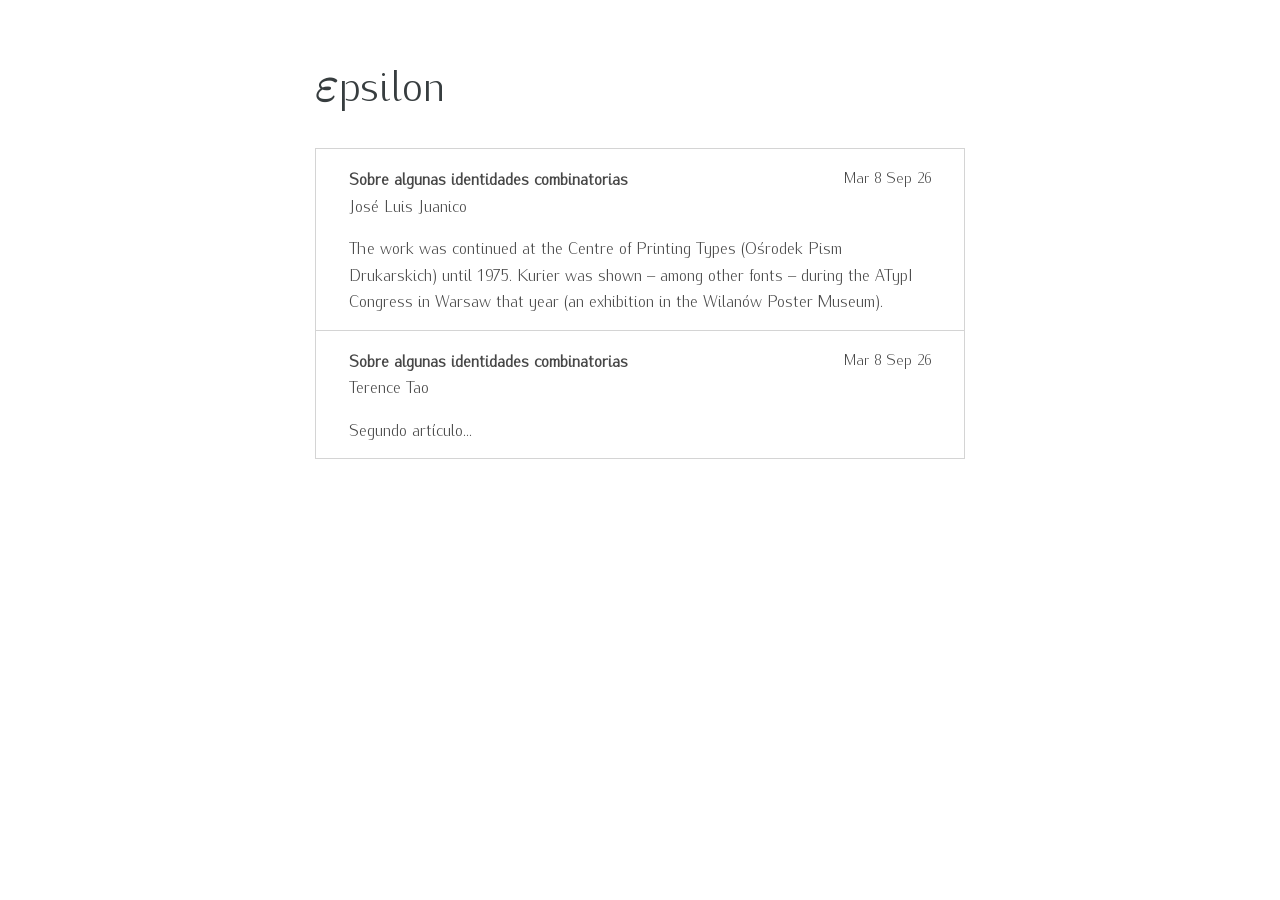
<file: index.html>
<!DOCTYPE html>
<html>
<head>
    <meta charset="UTF-8">
    <title>Épsilon</title>
    <link rel="stylesheet" href="./base.css"/>
    <link rel="stylesheet" href="./katex/katex.min.css"/>
    <script defer src="./katex/katex.min.js"></script>
    <script defer src="./katex/contrib/auto-render.min.js"
                  onload="renderMathInElement(document.body);"></script>
</head>
<body>
    <h1>\(\varepsilon\)psilon</h1>

    <a href="./articles/260908.html" class="article_link"><article class="blog_entry_first">
        <p>
            <span class="blog_entry_title">
                <span>Sobre algunas identidades combinatorias</span>
                <span class="blog_entry_date">Mar 8 Sep 26</span>
            </span>
            <span class="blog_entry_author">José Luis Juanico</span>
        </p>
        <div class="blog_entry_abstract">
            <p>
                The work was continued at the Centre of Printing Types (Ośrodek Pism Drukarskich) until 1975.  Kurier was shown – among other fonts – during the ATypI Congress in Warsaw that year (an exhibition in the Wilanów Poster Museum).
            </p>
        </div>
    </article><a>

    <a href="./articles/260908.html" class="article_link"><article class="blog_entry">
        <p>
            <span class="blog_entry_title">
                <span>Sobre algunas identidades combinatorias</span>
                <span class="blog_entry_date">Mar 8 Sep 26</span>
            </span>
            <span class="blog_entry_author">Terence Tao</span>
        </p>
        <div class="blog_entry_abstract">
            <p>
                Segundo artículo...
            </p>
        </div>
    </article><a>

</body>
</html>
</file>
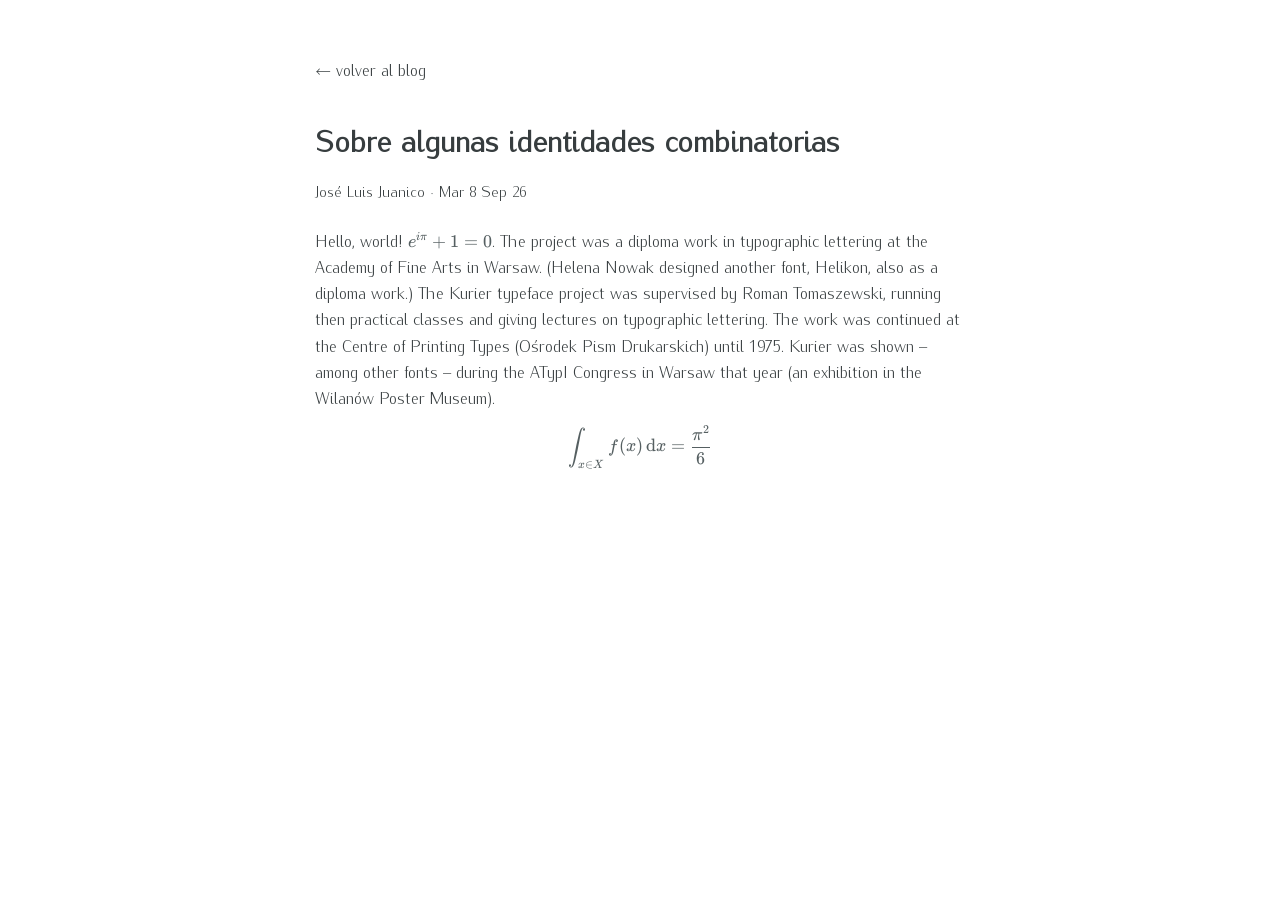
<file: articles/260908.html>
<!DOCTYPE html>
<html>
<head>
    <meta charset="UTF-8">
    <title>Sobre algunas identidades combinatorias</title>
    <link rel="stylesheet" href="../base.css"/>
    <link rel="stylesheet" href="../katex/katex.min.css"/>
    <script defer src="../katex/katex.min.js"></script>
    <script defer src="../katex/contrib/auto-render.min.js"
                  onload="renderMathInElement(document.body);"></script>
</head>

<body>
    <p class="back_to_blog"><a href="../index.html" class="back_to_blog_link">← volver al blog<a></p>
    <h2>Sobre algunas identidades combinatorias</h2>
    <div class="article_info"><p>José Luis Juanico · Mar 8 Sep 26</p></div>

    Hello, world! <span class="math">\(e^{i \pi} + 1 = 0\)</span>. The project was a diploma work in typographic lettering at the Academy of Fine Arts in Warsaw.  (Helena Nowak designed another font, Helikon, also as a diploma work.) The Kurier typeface project was supervised by Roman Tomaszewski, running then practical classes and giving lectures on typographic lettering. The work was continued at the Centre of Printing Types (Ośrodek Pism Drukarskich) until 1975.  Kurier was shown – among other fonts – during the ATypI Congress in Warsaw that year (an exhibition in the Wilanów Poster Museum).

    <p class="math">\[
        \int_{x \in X} f(x) \,\mathrm{d}x = \frac{\pi^2}{6}
    \]</p>
</body>
</html>
</file>
<file: base.css>
@font-face {
    font-family: "Kurier Light";
    src: url("fonts/kurier/KurierLight-Regular.ttf");
}

h1 {
    font-weight: normal;
    font-size: 32pt;
}

h2 {
    font-weight: bold;
    font-size: 22pt;
    padding: 10px 0 0 0;
    margin-bottom: 0;
}

body {
    color: #373D3F;
    font-family: "Kurier Light";
    font-size: 12.3pt;
    margin: 0 auto;
    padding: 20px 50px;
    max-width: 650px;
    line-height: 1.6;
}

.math {
    color: #555F61;
    font-size: 11pt;
}

.blog_entry_first,
.blog_entry {
    color: #474747;
    border: 1px solid #D4D4D4;
    padding: 1em 2em;
}

.blog_entry_first {
    border-bottom: none;
}

.blog_entry p,
.blog_entry_first p {
    margin-top: 0em;
    margin-bottom: 0em;
}

.blog_entry_author {
}

.blog_entry_abstract p {
    margin-top: 1em;
}

.blog_entry_title {
    font-weight: bold;
    display: flex;
    justify-content: space-between;
}

.blog_entry_date {
    font-weight: normal;
    font-size: 11pt;
}

.article_link {
    display: block;
    text-decoration: none;
    color: inherit;
    transition: background-color 0.3s;
}

.article_link:hover {
    background-color: #F5F5F5;
}

.back_to_blog,
.back_to_blog_link {
    padding: 20px 0 0 0;
    text-decoration: none;
    color: inherit;
    transition: padding-left 0.3s;
}

.back_to_blog:hover {
  font-weight: bold;
  padding-left: 4px;
}

.article_info {
    font-size: 11pt;
    padding: 0 0 10px 0;
}
</file>
